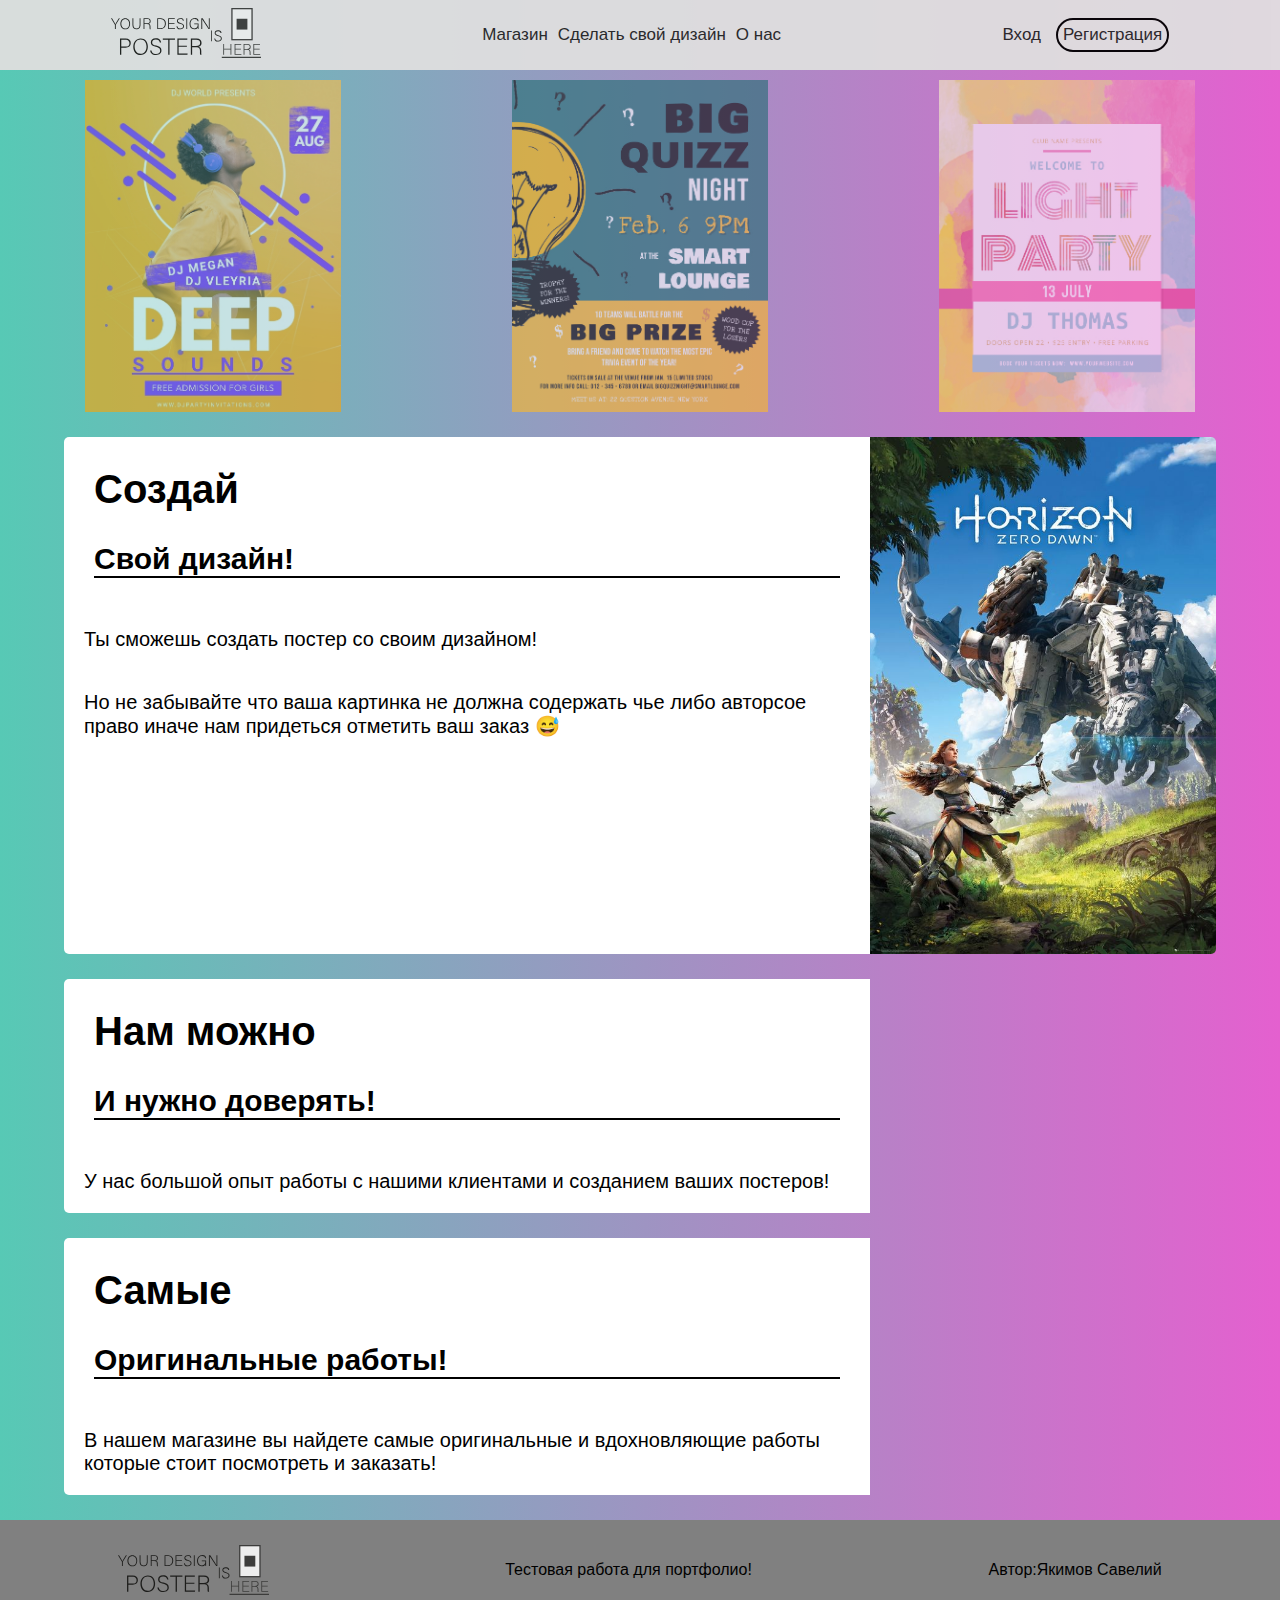
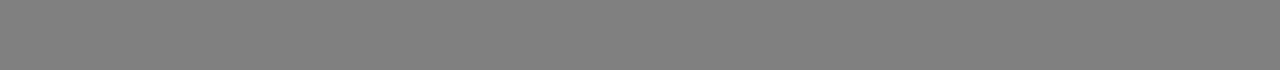
<file: index.html>
<!DOCTYPE html>
<html lang="en">
<head>
    <meta charset="UTF-8">
    <meta http-equiv="X-UA-Compatible" content="IE=edge">
    <meta name="viewport" content="width=device-width, initial-scale=1.0">
    <title>Главная Страница</title>
    <link rel="stylesheet" href="./main.css">
    <link rel="stylesheet" href="./firstPage.css">
</head>
<body>
    <div class="reg-main">
        <div class="reg-table">

        </div>
    </div>
    <div id="whiteBack">
    </div>
    <header>
        <a href="./index.html"><img class="logo" src="./SVG/logo.svg" alt=""></a>
        <nav>
            <ul class="nav">
                <li><a href="./twoPage.html" class="text-in-head"><p class="text-head-pad top-head">Магазин</p></a></li>
                <li><a href="./createDesign.html" class="text-in-head"><p class="text-head-pad top-head">Сделать свой дизайн</p></a></li>
                <li><a href="./AboutUs.html" class="text-in-head"><p class="top-head">О нас</p></a></li>
            </ul>
        </nav>
        <div class="reg">
            <a href="./login.html" class="text-in-head"><p>Вход</p></a>
            <a href="#" class="text-in-head reg-button" onclick="reg()"><p>Регистрация</p></a>
        </div>
    </header>

    <main>
        <section>
            <div class="posters">
                <img class="pic pic-one" src="./img/poster1.jpg" alt="">
                <img class="pic pic-two" src="./img/poster2.jpg" alt="">
                <img class="pic pic-three" src="./img/poster3.jpg" alt="">
            </div>
        </section>
        <section class="info">
            <div class="block-info">
                <h1 class="name-info">Создай</h1>
                <h2 class="name-info down">Свой дизайн!</h2>
                <p class="text-info">Ты сможешь создать постер со своим дизайном!</p>
                <p class="text-info">Но не забывайте что ваша картинка не должна содержать чье либо авторсое право иначе нам придеться отметить ваш заказ 😅</p>
            </div>
            <img src="./img/poster4.jpg" alt="">
        </section>
        <section class="info">
            <div class="block-info">
                <h1 class="name-info">Нам можно</h1>
                <h2 class="name-info down">И нужно доверять!</h2>
                <p class="text-info">У нас большой опыт работы c нашими клиентами и созданием ваших постеров!</p>
            </div>
        </section>
        <section class="info">
            <div class="block-info">
                <h1 class="name-info">Самые</h1>
                <h2 class="name-info down">Оригинальные работы!</h2>
                <p class="text-info">В нашем магазине вы найдете самые оригинальные и вдохновляющие работы которые стоит посмотреть и заказать!</p>
            </div>
        </section>
    </main>
    <footer>
        <div class="fot">
            <img class="logo" src="./SVG/logo.svg" alt="">
            <p>Тестовая работа для портфолио!</p>
            <p>Автор:Якимов Савелий</p>
        </div>
    </footer>
    <script src="./JS/main.js"></script>
</body>
</html>
</file>
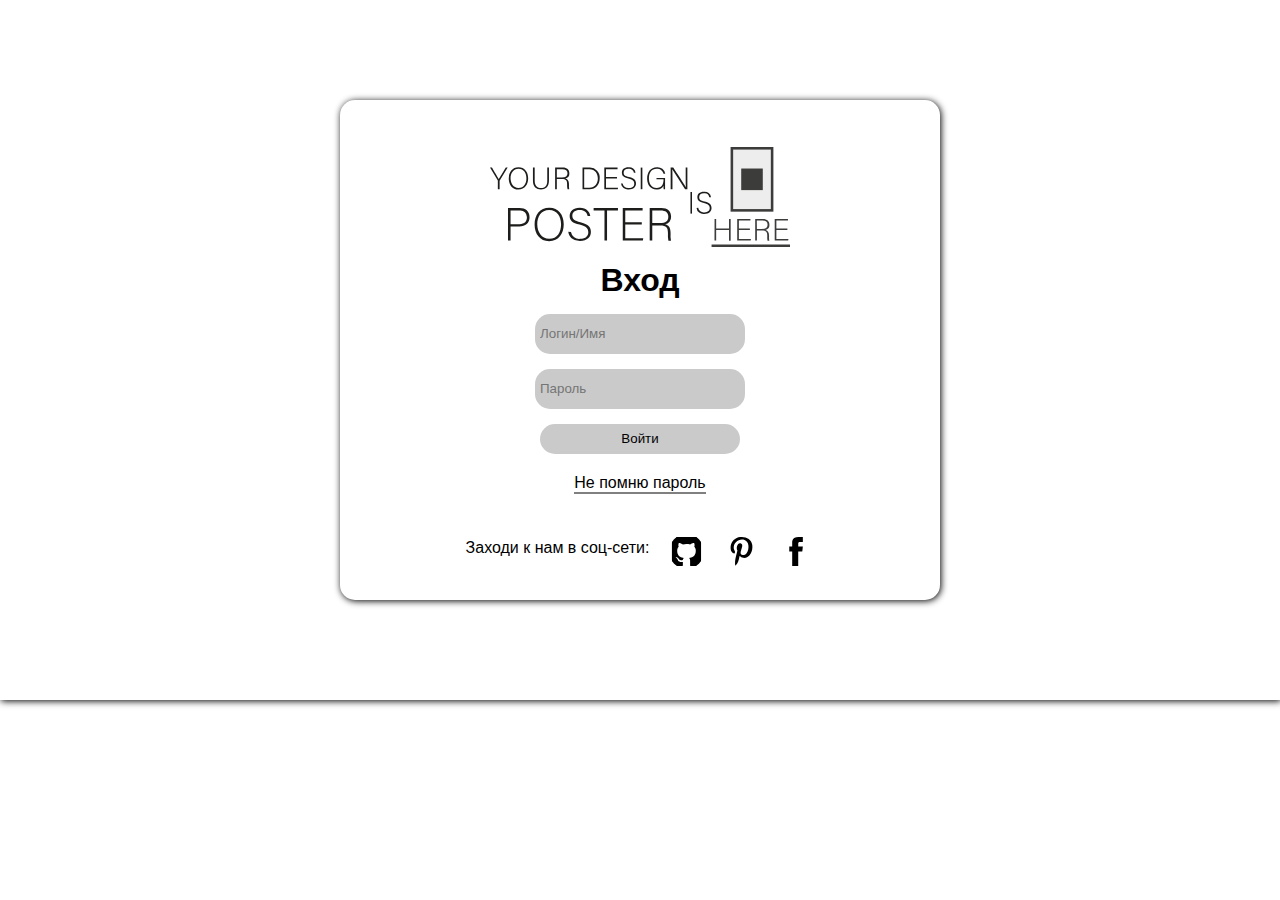
<file: login.html>
<!DOCTYPE html>
<html lang="en">
<head>
    <meta charset="UTF-8">
    <meta http-equiv="X-UA-Compatible" content="IE=edge">
    <meta name="viewport" content="width=device-width, initial-scale=1.0">
    <title>Вход</title>
    <link rel="stylesheet" href="./login.css">
</head>
<body>
    <main>
        <div class="login">
            <img class="logo login-el" src="./SVG/logo.svg" alt="">
            <h1 class="login-el">Вход</h1>
            <input class="login-el" type="text" placeholder="Логин/Имя">
            <input class="login-el" type="password" placeholder="Пароль">
            <button class="login-el">Войти</button>
            <p class="forget" style="border-bottom: 2px solid grey;">Не помню пароль</p>
            <div class="logos">
                <p class="soc">Заходи к нам в соц-сети:</p>
                <svg xmlns="http://www.w3.org/2000/svg" viewBox="-2 -2 24 24" width="24" fill="currentColor"><path d="M18.88 1.099C18.147.366 17.265 0 16.233 0H3.746C2.714 0 1.832.366 1.099 1.099.366 1.832 0 2.714 0 3.746v12.487c0 1.032.366 1.914 1.099 2.647.733.733 1.615 1.099 2.647 1.099H6.66c.19 0 .333-.007.429-.02a.504.504 0 0 0 .286-.169c.095-.1.143-.245.143-.435l-.007-.885c-.004-.564-.006-1.01-.006-1.34l-.3.052c-.19.035-.43.05-.721.046a5.555 5.555 0 0 1-.904-.091 2.026 2.026 0 0 1-.872-.39 1.651 1.651 0 0 1-.572-.8l-.13-.3a3.25 3.25 0 0 0-.41-.663c-.186-.243-.375-.407-.566-.494l-.09-.065a.956.956 0 0 1-.17-.156.723.723 0 0 1-.117-.182c-.026-.061-.004-.111.065-.15.07-.04.195-.059.378-.059l.26.04c.173.034.388.138.643.311a2.1 2.1 0 0 1 .631.677c.2.355.44.626.722.813.282.186.566.28.852.28.286 0 .533-.022.742-.065a2.59 2.59 0 0 0 .585-.196c.078-.58.29-1.028.637-1.34a8.907 8.907 0 0 1-1.333-.234 5.314 5.314 0 0 1-1.223-.507 3.5 3.5 0 0 1-1.047-.872c-.277-.347-.505-.802-.683-1.365-.177-.564-.266-1.215-.266-1.952 0-1.049.342-1.942 1.027-2.68-.32-.788-.29-1.673.091-2.652.252-.079.625-.02 1.119.175.494.195.856.362 1.086.5.23.14.414.257.553.352a9.233 9.233 0 0 1 2.497-.338c.859 0 1.691.113 2.498.338l.494-.312a6.997 6.997 0 0 1 1.197-.572c.46-.174.81-.221 1.054-.143.39.98.424 1.864.103 2.653.685.737 1.028 1.63 1.028 2.68 0 .737-.089 1.39-.267 1.957-.177.568-.407 1.023-.689 1.366-.282.343-.633.63-1.053.865-.42.234-.828.403-1.223.507a8.9 8.9 0 0 1-1.333.235c.45.39.676 1.005.676 1.846v3.11c0 .147.021.266.065.357a.36.36 0 0 0 .208.189c.096.034.18.056.254.064.074.01.18.013.318.013h2.914c1.032 0 1.914-.366 2.647-1.099.732-.732 1.099-1.615 1.099-2.647V3.746c0-1.032-.367-1.914-1.1-2.647z"></path></svg>
                <svg xmlns="http://www.w3.org/2000/svg" viewBox="-4.5 -2 24 24" width="24" fill="currentColor"><path d="M6.17 13.097c-.506 2.726-1.122 5.34-2.95 6.705-.563-4.12.829-7.215 1.475-10.5-1.102-1.91.133-5.755 2.457-4.808 2.86 1.166-2.477 7.102 1.106 7.844 3.741.774 5.269-6.683 2.949-9.109C7.855-.272 1.45 3.15 2.238 8.163c.192 1.226 1.421 1.598.491 3.29C.584 10.962-.056 9.22.027 6.897.159 3.097 3.344.435 6.538.067c4.04-.466 7.831 1.527 8.354 5.44.59 4.416-1.823 9.2-6.142 8.855-1.171-.093-1.663-.69-2.58-1.265z"></path></svg>
                <svg xmlns="http://www.w3.org/2000/svg" viewBox="-7 -2 24 24" width="24" fill="currentColor"><path d="M2.046 3.865v2.748H.032v3.36h2.014v9.986H6.18V9.974h2.775s.26-1.611.386-3.373H6.197V4.303c0-.343.45-.805.896-.805h2.254V0H6.283c-4.34 0-4.237 3.363-4.237 3.865z"></path></svg>
            </div>
        </div>
    </main>
</body>
</html>
</file>
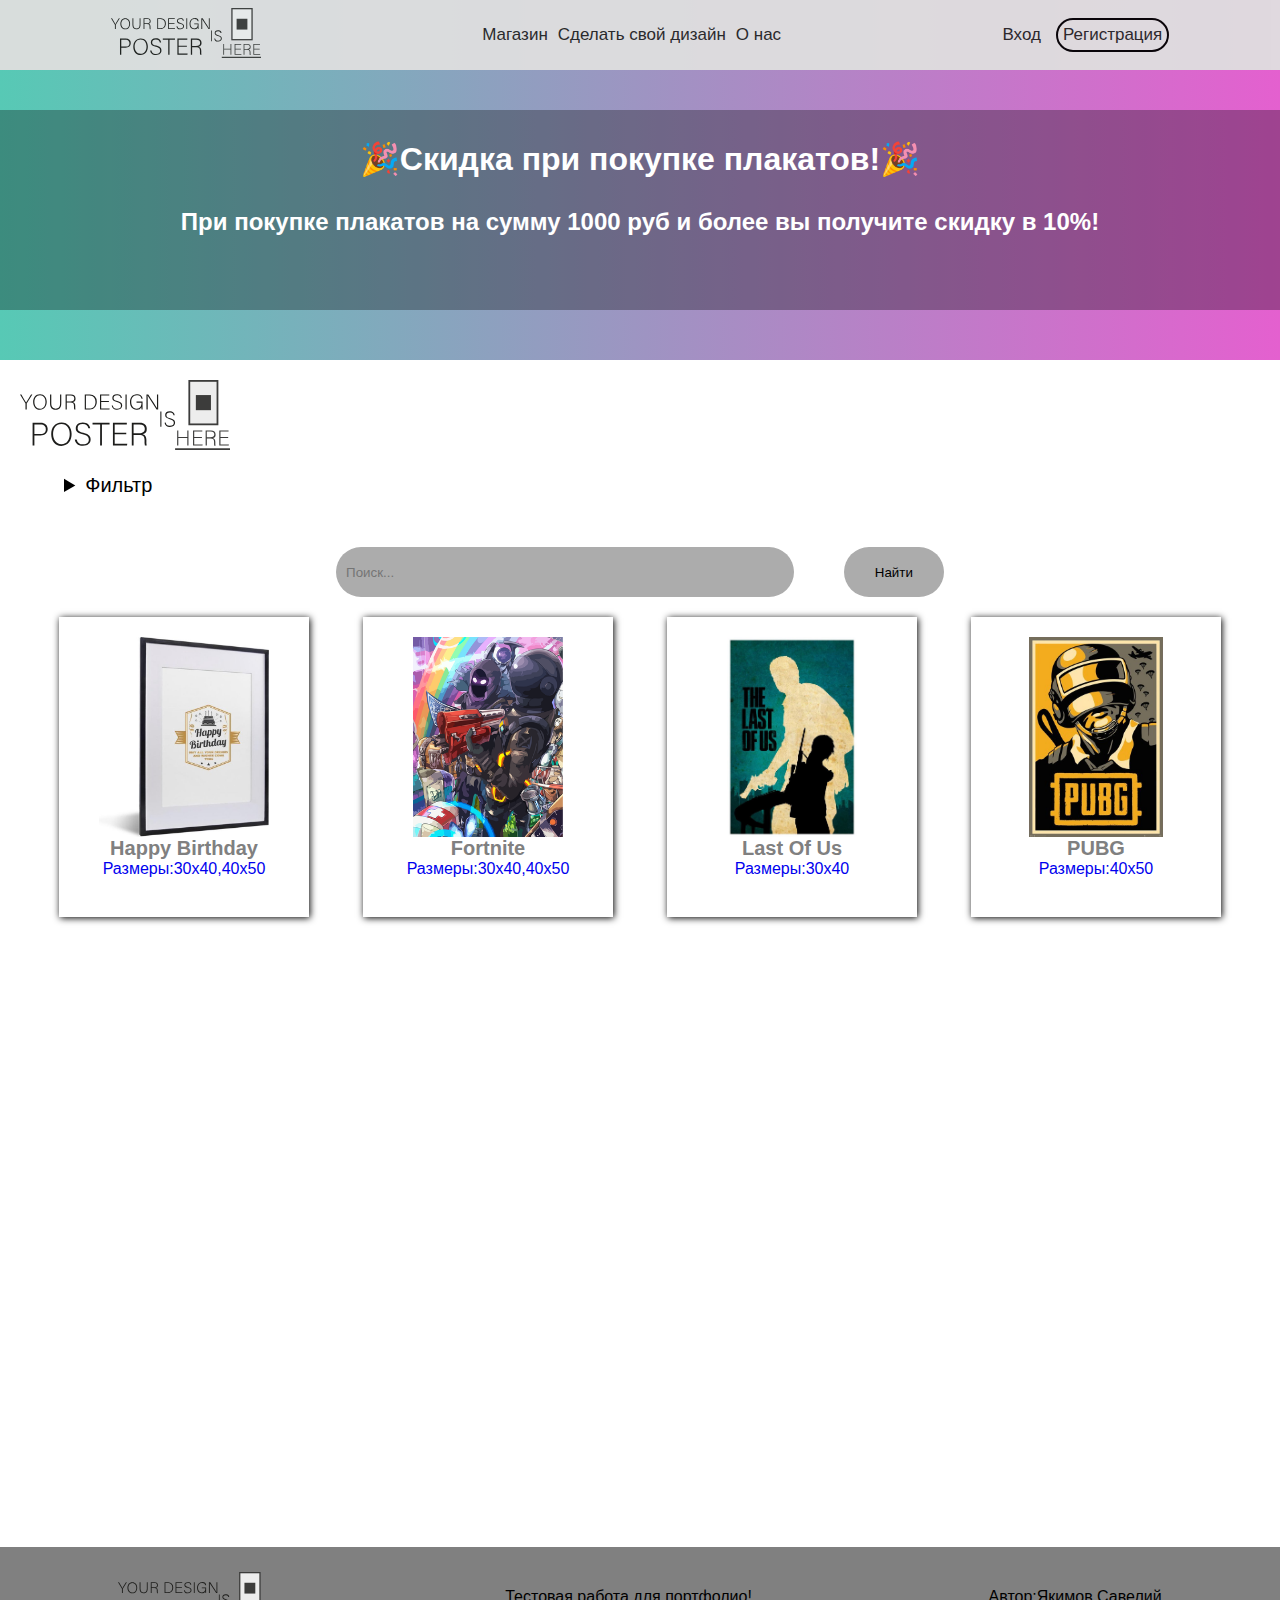
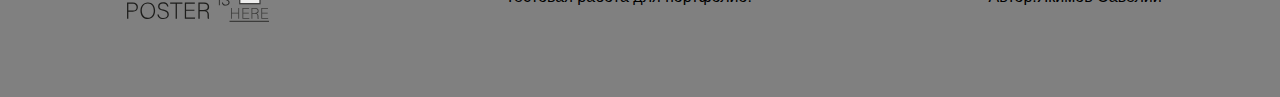
<file: twoPage.html>
<!DOCTYPE html>
<html lang="en">
<head>
    <meta charset="UTF-8">
    <meta http-equiv="X-UA-Compatible" content="IE=edge">
    <meta name="viewport" content="width=device-width, initial-scale=1.0">
    <title>Магазин</title>
    <link rel="stylesheet" href="./main.css">
    <link rel="stylesheet" href="./search.css">
</head>
<body>
    <div class="reg-main">
        <div class="reg-table">

        </div>
    </div>
    <div id="whiteBack">
    </div>
    <header>
        <a href="./index.html"><img class="logo" src="./SVG/logo.svg" alt=""></a>
        <nav>
            <ul class="nav">
                <li><a href="./twoPage.html" class="text-in-head"><p class="text-head-pad top-head">Магазин</p></a></li>
                <li><a href="./createDesign.html" class="text-in-head"><p class="text-head-pad top-head">Сделать свой дизайн</p></a></li>
                <li><a href="./AboutUs.html" class="text-in-head"><p class="top-head">О нас</p></a></li>
            </ul>
        </nav>
        <div class="reg">
            <a href="./login.html" class="text-in-head"><p>Вход</p></a>
            <a href="#" class="text-in-head reg-button" onclick="reg()"><p>Регистрация</p></a>
        </div>
    </header>
    <main>
        <div class="sale">
            <div class="top-black"></div>
            <div class="top">
                <h1>🎉Скидка при покупке плакатов!🎉</h1>
                <h2>При покупке плакатов на сумму 1000 руб и более вы получите скидку в 10%!</h2>
            </div>
        </div>
        <div class="search-first">
            <img class="logo-search" src="./SVG/logo.svg" alt="">
            <details class="open-filter">
                <summary>
                    Фильтр
                </summary>
                <div class="filter">
                    <div>
                        <input id="type-filter1" name="type-filter" type="radio">
                        <label class="input-label" for="type-filter1">Показать...</label><br>
                        <input checked id="type-filter2" name="type-filter" type="radio">
                        <label class="input-label" for="type-filter2">Фильтр по...</label>
                    </div>
                    <details open class="type">
                        <summary>
                            Тип
                        </summary>
                        <input type="checkbox" value="VideoGame" id="type1">
                        <label class="input-label" for="type1">Видео-игры</label><br>
                        <input type="checkbox" value="Events" id="type2">
                        <label class="input-label" for="type2">Мероприятия</label>
                    </details>
                    <details open class="size">
                        <summary>
                            Размер
                        </summary>
                        <input type="checkbox" value="Little" id="scale1">
                        <label class="input-label" for="scale1">30x40</label><br>
                        <input type="checkbox" value="Medium" id="scale2">
                        <label class="input-label" for="scale2">40x50</label><br>
                        <input type="checkbox" value="Large" id="scale3">
                        <label class="input-label" for="scale3">50x70</label>
                    </details>
                </div>
            </details>
            
            <div class="search-main">
                
                <div class="search-posters">
                    <div class="button-input-search">
                        <input type="text" placeholder="Поиск..." class="s-search">
                        <button onclick="search()" class="but-search">Найти</button>
                    </div>
                    <ul style="list-style: none;" class="s-posters">
                        <li ondragend="postercl(0)" onclick="postercl(0)" class="search-poster"><a  class="Events Little Medium" href="./posterPage.html"><img src="./img/birthday.jpg" alt=""><p class="h-poster">Happy Birthday</p><p>Размеры:30x40,40x50</p></a></li>
                        <li ondragend="postercl(1)" onclick="postercl(1)" class="search-poster"><a  class="VideoGame Little Medium" href="./posterPage.html"><img src="./img/fortenite.png" alt=""><p class="h-poster">Fortnite</p><p>Размеры:30x40,40x50</p></a></li>
                        <li ondragend="postercl(2)" onclick="postercl(2)" class="search-poster"><a  class="VideoGame Little" href="./posterPage.html"><img src="./img/lastofus.jpg" alt=""><p class="h-poster">Last Of Us</p><p>Размеры:30x40</p></a></li>
                        <li ondragend="postercl(3)" onclick="postercl(3)" class="search-poster"><a  class="VideoGame Medium" href="./posterPage.html"><img src="./img/pubg.jpg" alt=""><p class="h-poster">PUBG</p><p>Размеры:40x50</p></a></li>
                    </ul>
                </div>
            </div>
        </div>
    </main>
    <footer>
        <div class="fot">
            <img class="logo" src="./SVG/logo.svg" alt="">
            <p>Тестовая работа для портфолио!</p>
            <p>Автор:Якимов Савелий</p>
        </div>
    </footer>
    <script src="./JS/main.js"></script>
    <script src="./JS/search.js"></script>
</body>
</html>
</file>
<file: main.css>
*{
    margin: 0px;
    padding: 0px;
    transition: all 0.6s ease;
}
.reg-table svg{
    position: absolute;
    right: 0px;
    padding: 5px;
    width: 50px;
}
.reg-obj,.reg-input{
    height: 100%;
}
.reg-table svg:hover{
    cursor: pointer;
}
.reg-table.active{
    position: fixed;
    background-color: white;
    width: 600px;
    height: 500px;
    z-index: 100000;
    top: 5%;
    border-radius: 15px;
    box-shadow: 1px 1px 7px;
}
.reg-input input{
    border: 0px;
    background-color: rgb(202, 202, 202);
    padding: 10px;
    border-radius: 10px;
    width: 40%;
    height: 5%;
}
.logo-reg{
    width: 40%;
}
.reg-input input:active{
    border: 0px;
}
.reg-input{
    display: flex;
    flex-wrap: wrap;
    align-items: center;
    flex-direction: column;
}
.reg-input input,.logo-reg,.reg-butcom{
    margin-top: 50px;
}
.reg-butcom{
    font-family: 'Lucida Sans', 'Lucida Sans Regular', 'Lucida Grande', 'Lucida Sans Unicode', Geneva, Verdana, sans-serif;
    border: 0px;
    padding: 10px;
    background-color:rgb(202, 202, 202) ;
    border-radius: 15px;
}
.reg-butcom:hover{
    transition: all 0.6s ease;
    cursor: pointer;
    background-color: rgb(61, 61, 61);
    color: white;
}
.reg-main.active{
    width: 600px;
    margin: 0 auto;
}
.logo{
    height: 50px;
}
p,h1,h2,h3,label{
    font-family: 'Lucida Sans', 'Lucida Sans Regular', 'Lucida Grande', 'Lucida Sans Unicode', Geneva, Verdana, sans-serif;
}
.white-background{
    position: fixed;
    height: 100%;
    width: 100%;
    left: 0px;
    background-color: white;
    opacity: 60%;
    z-index: 10000;
}
body{
    background: linear-gradient(90deg, rgba(87,201,181,1) 0%, rgba(228,96,207,1) 100%);
    max-width: 1408px;
    margin: auto;
    box-shadow: 1px 1px 20px;
}
header{
    position: relative;
    opacity: 95%;
    z-index: 10000;
    height: 70px;
    width: 100%;
    background-color: rgb(223, 223, 223);
}
header,.nav,.reg{
    list-style:none;
    display: flex;
    justify-content: space-around;
    align-items: center;
}
.nav li:not(:last-child){
    padding-right: 10px;
}
.reg-button{
    margin-left: 15px;
    padding: 5px;
    text-align: center;
    border-radius: 20px;
    border: 2px solid black;
}
.reg-button:hover{
    transition: all 0.6s ease;
    background-color: white;
    color: black;
    border: 0;
    box-shadow: 1px 1px 7px;
}
.top-head:hover{
    transform: translateY(-5px);
    color: rgb(19, 19, 19);
}
.text-in-head{
    font-size: 17px;
    font-family: 'Lucida Sans', 'Lucida Sans Regular', 'Lucida Grande', 'Lucida Sans Unicode', Geneva, Verdana, sans-serif;
    color: rgb(37, 37, 37);
    text-decoration: none;
}
footer{
    width: 100%;
    height: 150px;
    background-color: grey;
}
.fot{
    padding-top: 25px;
    display: flex;
    justify-content: space-around;
    align-items: center;
}

@media screen and (max-width: 1028px) and (min-width: 800px){
    .text-in-head{
        font-size: 12px;
    }
    footer{
        height: 100px;
    }
    .logo{
        height: 30px;
    }
    footer p{
        font-size: 15px;
    }
    .reg-table.active{
        width: 400px;
        height: 350px;
    }
    .reg-main.active{
        width: 400px;
    }
    .reg-table svg{
        width: 30px;
    }
    .reg-input input,.logo-reg,.reg-butcom{
        margin-top: 30px;
    }
}
@media screen and (max-width: 800px) and (min-width: 600px){
    .text-in-head{
        font-size: 10px;
    }
    footer{
        height: 80px;
    }
    .logo{
        height: 30px;
    }
    footer p{
        font-size: 10px;
    }
    .reg-table.active{
        width: 400px;
        height: 300px;
    }
    .reg-main.active{
        width: 400px;
    }
    .reg-table svg{
        width: 30px;
    }
    .reg-input input,.logo-reg,.reg-butcom{
        margin-top: 25px;
    }
}
@media screen and (max-width: 600px){
    .text-in-head{
        font-size: 8px;
    }
    footer{
        height: 60px;
    }
    .logo{
        height: 20px;
    }
    footer p{
        font-size: 8px;
    }
    .reg-table.active{
        width: 350px;
        height: 300px;
    }
    .reg-main.active{
        width: 350px;
    }
    .reg-table svg{
        width: 25px;
    }
    .reg-input input,.logo-reg,.reg-butcom{
        margin-top: 20px;
    }
}
</file>
<file: firstPage.css>
.pic{
    z-index: 1;
    width: 20%;
    opacity: 60%;
}
.pic:hover{
    transition: all 0.6s ease;
    transform: translateY(-5px);
    opacity: 100%;
    z-index: 10;
}
.posters{
    padding-top: 10px;
    display: flex;
    justify-content: space-around;
}
.info{
    font-size: 20px;
    display: flex;
    width: 90%;
    margin: auto;
    margin-top: 25px;
    margin-bottom: 25px;
}
.block-info{
    background-color: white;
    border-radius: 5px 0px 0px 5px;
}
.name-info{
    margin: 30px;
    text-align: left;
}
.name-info.down{
    border-bottom: 2px solid black;
}
.text-info{
    padding: 20px;
    text-align:left;
}
.info .block-info{
    width: 70%;
}
.info img{
    width: 30%;
    border-radius: 0px 5px 5px 0px;
}
@media screen and (max-width: 1028px) and (min-width: 800px){
    .name-info{
        margin: 20px;
    }
    .text-info{
        padding: 15px;
    }
    .info{
        font-size: 15px;
    }
}
@media screen and (max-width: 800px) and (min-width: 600px){
    
    .name-info{
        margin: 10px;
    }
    .text-info{
        padding: 5px;
    }
    .info{
        font-size: 10px;
    }
}
@media screen and (max-width: 600px){
    
    .name-info{
        margin: 8px;
    }
    .text-info{
        padding: 4px;
    }
    .info{
        font-size: 8px;
    }
}
</file>
<file: login.css>
*{
    margin: 0px;
    padding: 0px;
    transition: all 0.6s ease;
}
body{
    max-width: 1408px;
    margin: auto;
    box-shadow: 1px 1px 7px;
}
main{
    padding-top: 50px;
    padding-bottom: 50px;
    display: flex;
    align-items: center;
    justify-content: center;
}
.logo{
    height: 100px;
}
.logos{
    margin-top: 40px;
    display: flex;
    justify-content: left;
}
.logos svg:not(:last-child){
    margin-right: 20px;
}
.logos svg{
    width: 35px;
    height: 35px;
    border-radius: 50%;
    background-color: white;
}
.logos svg:hover{
    cursor: pointer;
    background-color: grey;
}
h1,p{
    color: rgb(0, 0, 0);
    text-align: center;
    font-family: 'Lucida Sans', 'Lucida Sans Regular', 'Lucida Grande', 'Lucida Sans Unicode', Geneva, Verdana, sans-serif;
}
.forget{
    padding-top: 20px;
}
.soc{
    padding-top: 5px;
    padding-right: 20px;
}
.login{
    margin: auto;
    width: 600px;
    height: 500px;
    display: flex;
    flex-direction: column;
    justify-content: center;
    align-items: center;
    box-shadow: 1px 1px 7px;
    margin-top: 50px;
    margin-bottom: 50px;
    border-radius: 15px;
}
.login-el{
    margin-top: 15px;
}
button{
    color: rgb(0, 0, 0);
    border: 0px;
    width: 200px;
    height: 30px;
    background-color:rgb(202, 202, 202);
    border-radius: 15px;
    font-family: 'Lucida Sans', 'Lucida Sans Regular', 'Lucida Grande', 'Lucida Sans Unicode', Geneva, Verdana, sans-serif;
}
button:hover{
    cursor: pointer;
    background-color:rgb(95, 95, 95);
    color: white;
}
input{
    background-color: rgb(202, 202, 202);
    border: 0px;
    border-radius: 15px;
    padding: 5px;
    width: 200px;
    height: 30px;
    color: black;
}
input:hover{
    background-color:rgb(95, 95, 95);
    color: white;
}
input:active{
    border: 0px;
    width:100px ;
}
</file>
<file: search.css>
.top{
    height: 200px;
    text-align: center;
}
.sale{
    margin-top: 40px;
    position: relative;
}
.top h1,.top h2{
    padding-top: 30px;
    color: white;
}
details,div label{
    font-size: 20px;
    font-family: 'Lucida Sans', 'Lucida Sans Regular', 'Lucida Grande', 'Lucida Sans Unicode', Geneva, Verdana, sans-serif;
}
.top-black{
    background-color: black;
    position: absolute;
    height: 200px;
    width: 100%;
    opacity: 30%;
    z-index: -1;
}
.search-main{
    margin-top: 50px;
    display: flex;
    justify-content: space-around;
    min-height: 1000px;
}
.search-first .logo{
    padding-top: 25px;
    padding-left: 25px;
    padding-bottom: 30px;
}
details:hover{
    cursor: pointer;
}
.input-label:hover{
    cursor: pointer;
}
.search-first{
    margin-top: 50px;
    min-height: 1000px;
    background-color: white;
}
.filter{
    display: flex;
    justify-content: center;
    flex-wrap: wrap;
}
.filter details,.filter div{
    padding-left: 15px;
}
.s-posters{
    display: flex;
    justify-content: space-around;
    flex-wrap: wrap;
    width: 100%;
}
.open-filter{
    padding-left: 5%;
}
.search-posters{
    width: 95%;
    display: flex;
    flex-direction: column;
    align-items: center;
}
.s-search{
    border: 0px;
    background-color: rgb(172, 172, 172);
    height: 50px;
    width: 40%;
    border-radius: 25px;
    padding-left: 10px;
    padding-right: 10px;
}
.button-input-search{
    width: 90%;
    display: flex;
    justify-content: center;
    align-items: center;
}
.logo-search{
    padding-top: 20px;
    padding-left: 20px;
    padding-bottom: 20px;
    height: 70px;
}
.but-search{
    margin-left: 50px;
    border-radius: 25px;
    border: 0px;
    background-color: rgb(172, 172, 172);
    width: 100px;
    height: 50px;
}
.search-poster{
    position: relative;
    display: block;
    margin-top: 20px;
    width: 250px;
    height: 300px;
    background-color: white;
    box-shadow: 1px 1px 7px;
}
.search-poster a{
    position: relative;
    display: flex;
    flex-wrap: wrap;
    flex-direction: column;
    align-items: center;
}
.search-poster a{
    text-decoration: none;
}
.h-poster{
    font-size: 20px;
    font-weight: 900;
    color: grey;
}
.search-poster a img{
    padding-top: 20px;
    height: 200px;
}
@media screen and (max-width: 1028px) and (min-width: 800px){
    h1{
        font-size: 30px;
    }
    h2{
        font-size: 25px;
    }
}
@media screen and (max-width: 800px) and (min-width: 600px){
    h1{
        font-size: 25px;
    }
    h2{
        font-size: 20px;
    }
}
@media screen and (max-width: 600px){
    h1{
        font-size: 20px;
    }
    h2{
        font-size: 15px;
    }
    .filter{
        justify-content: left;
        flex-direction: column;
    }
}
</file>
